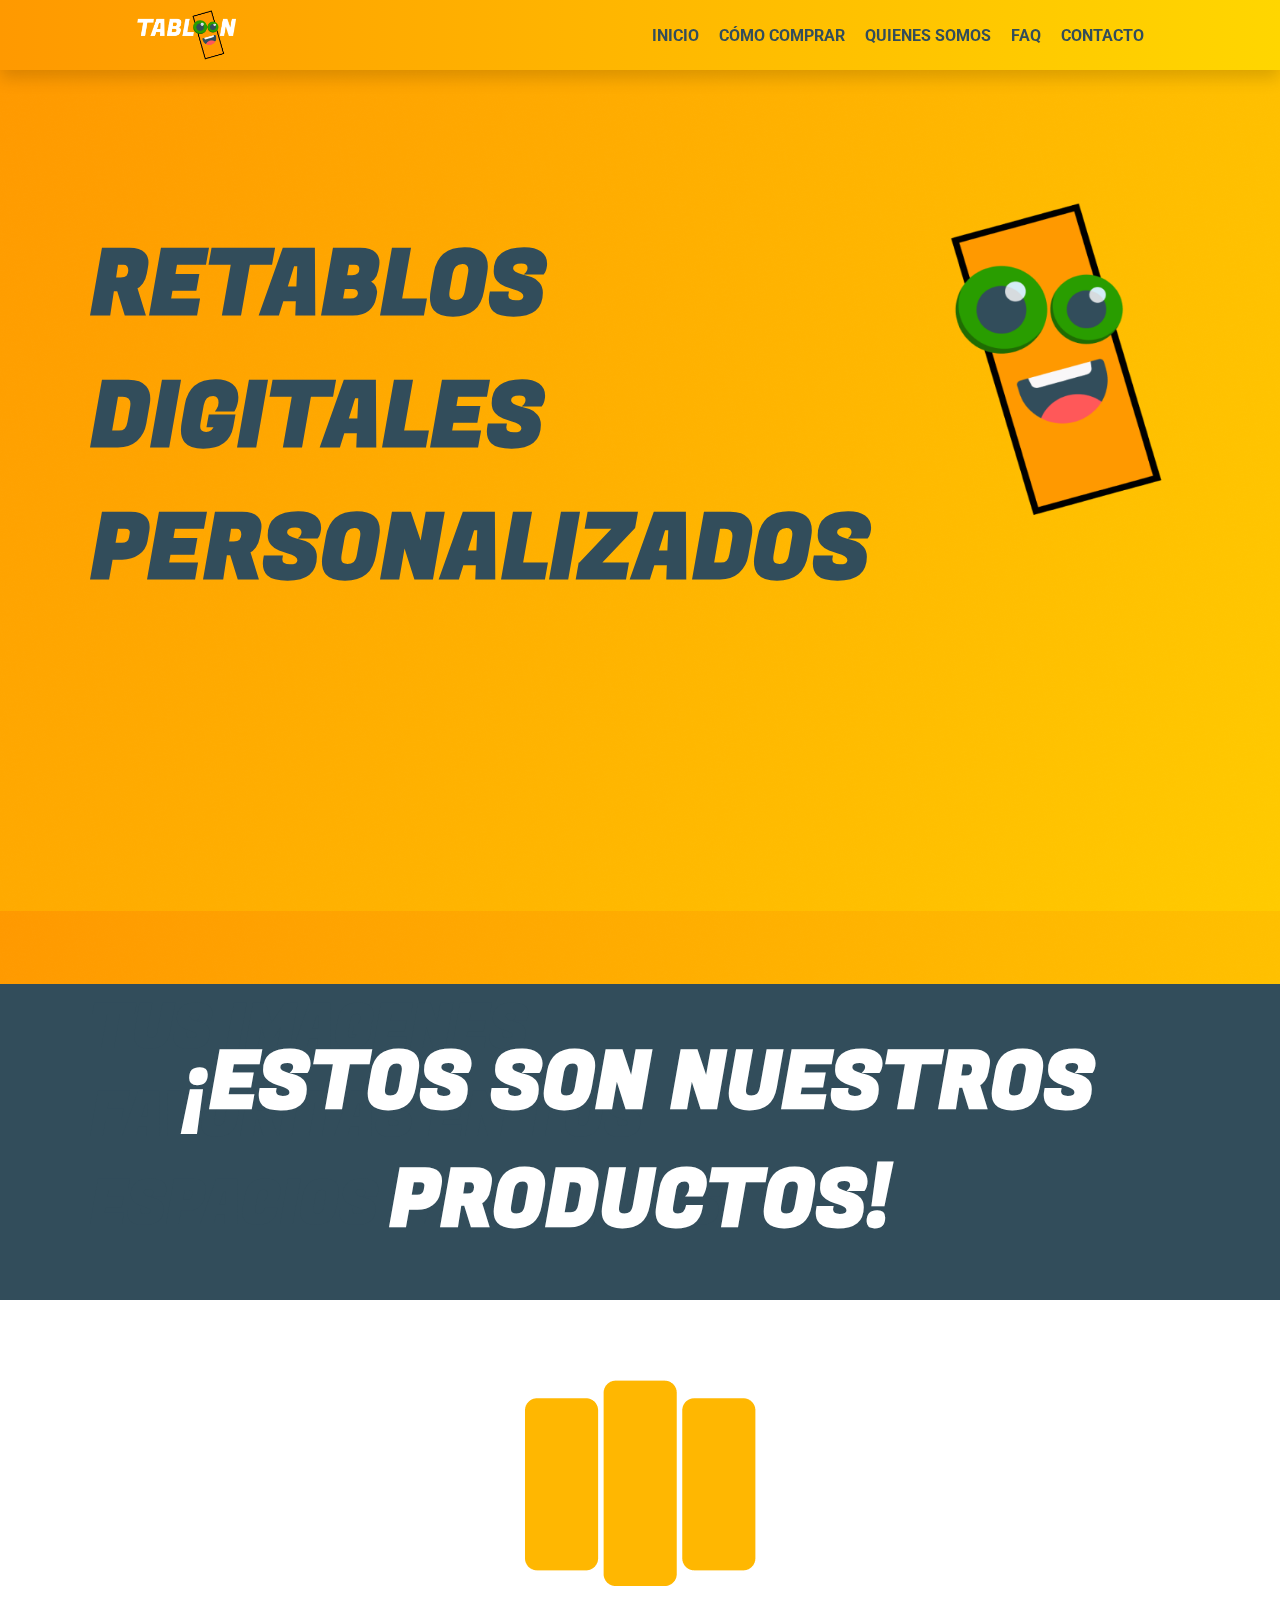
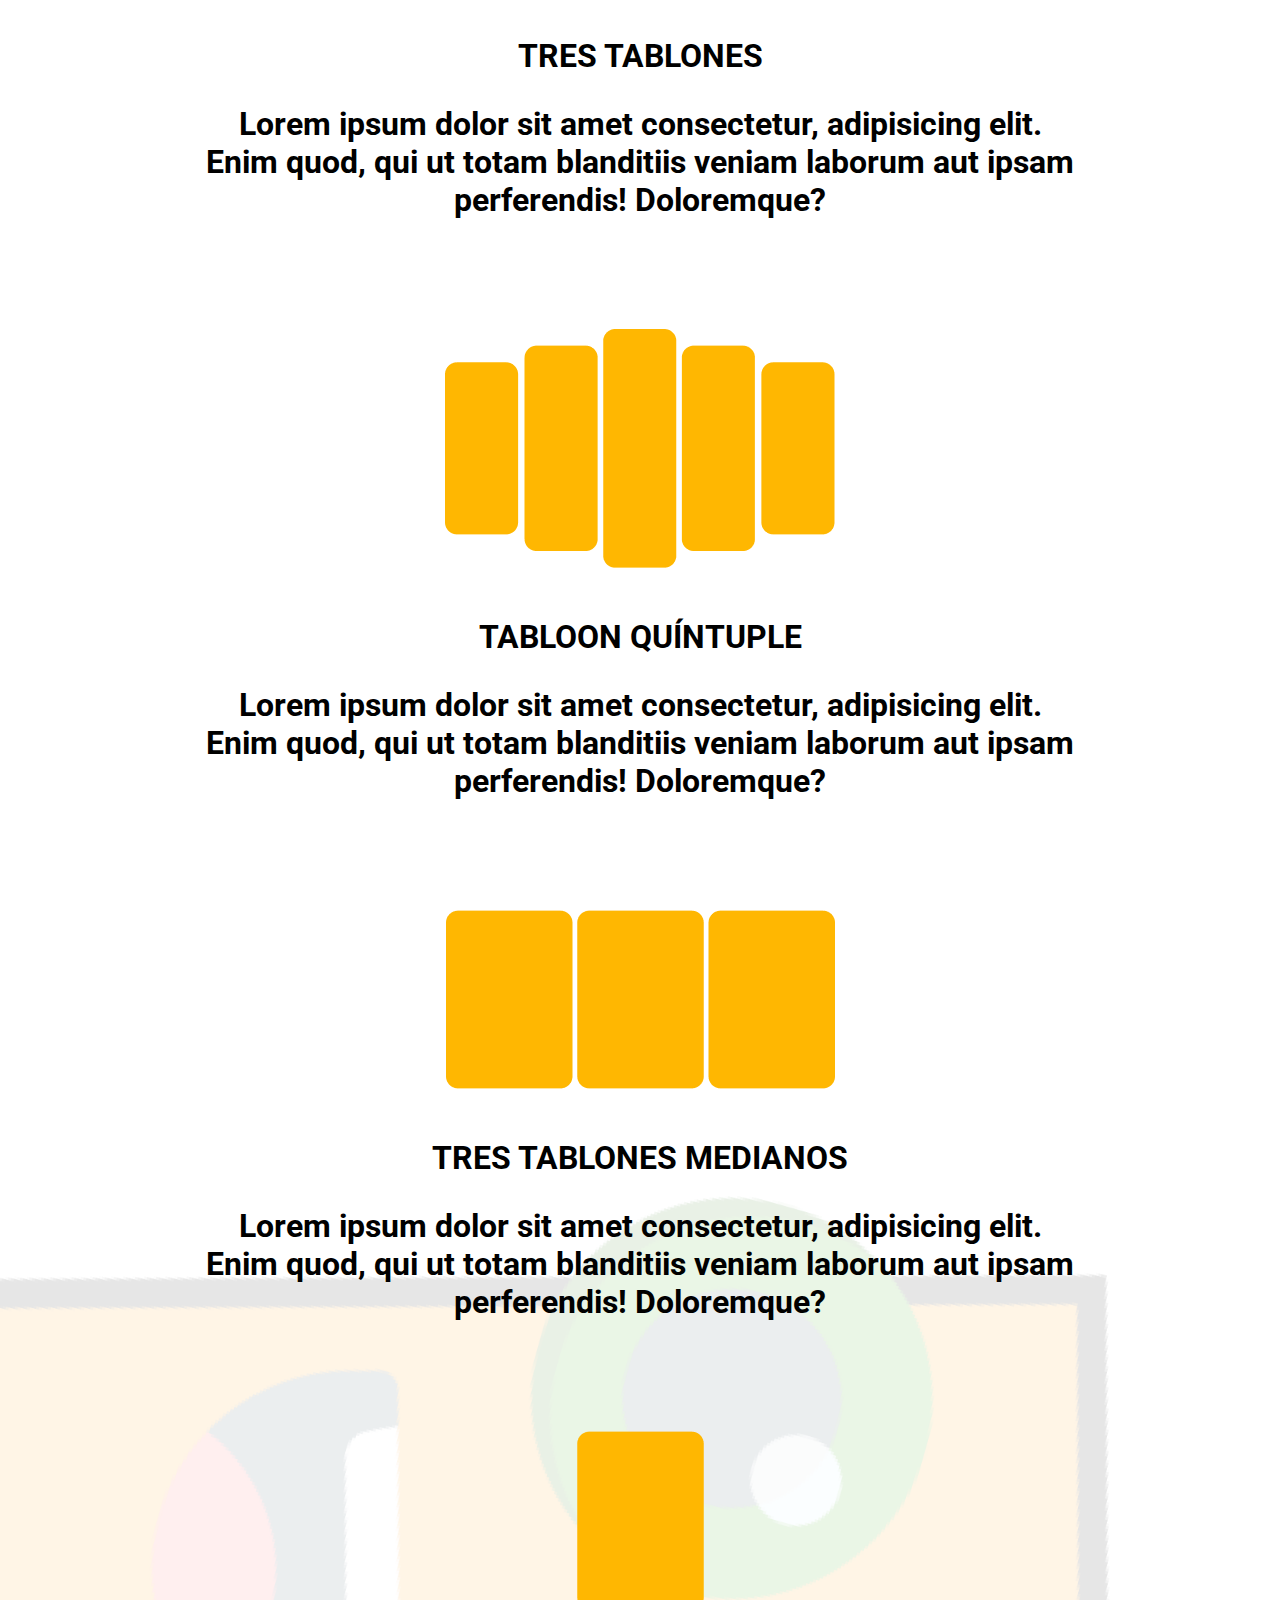
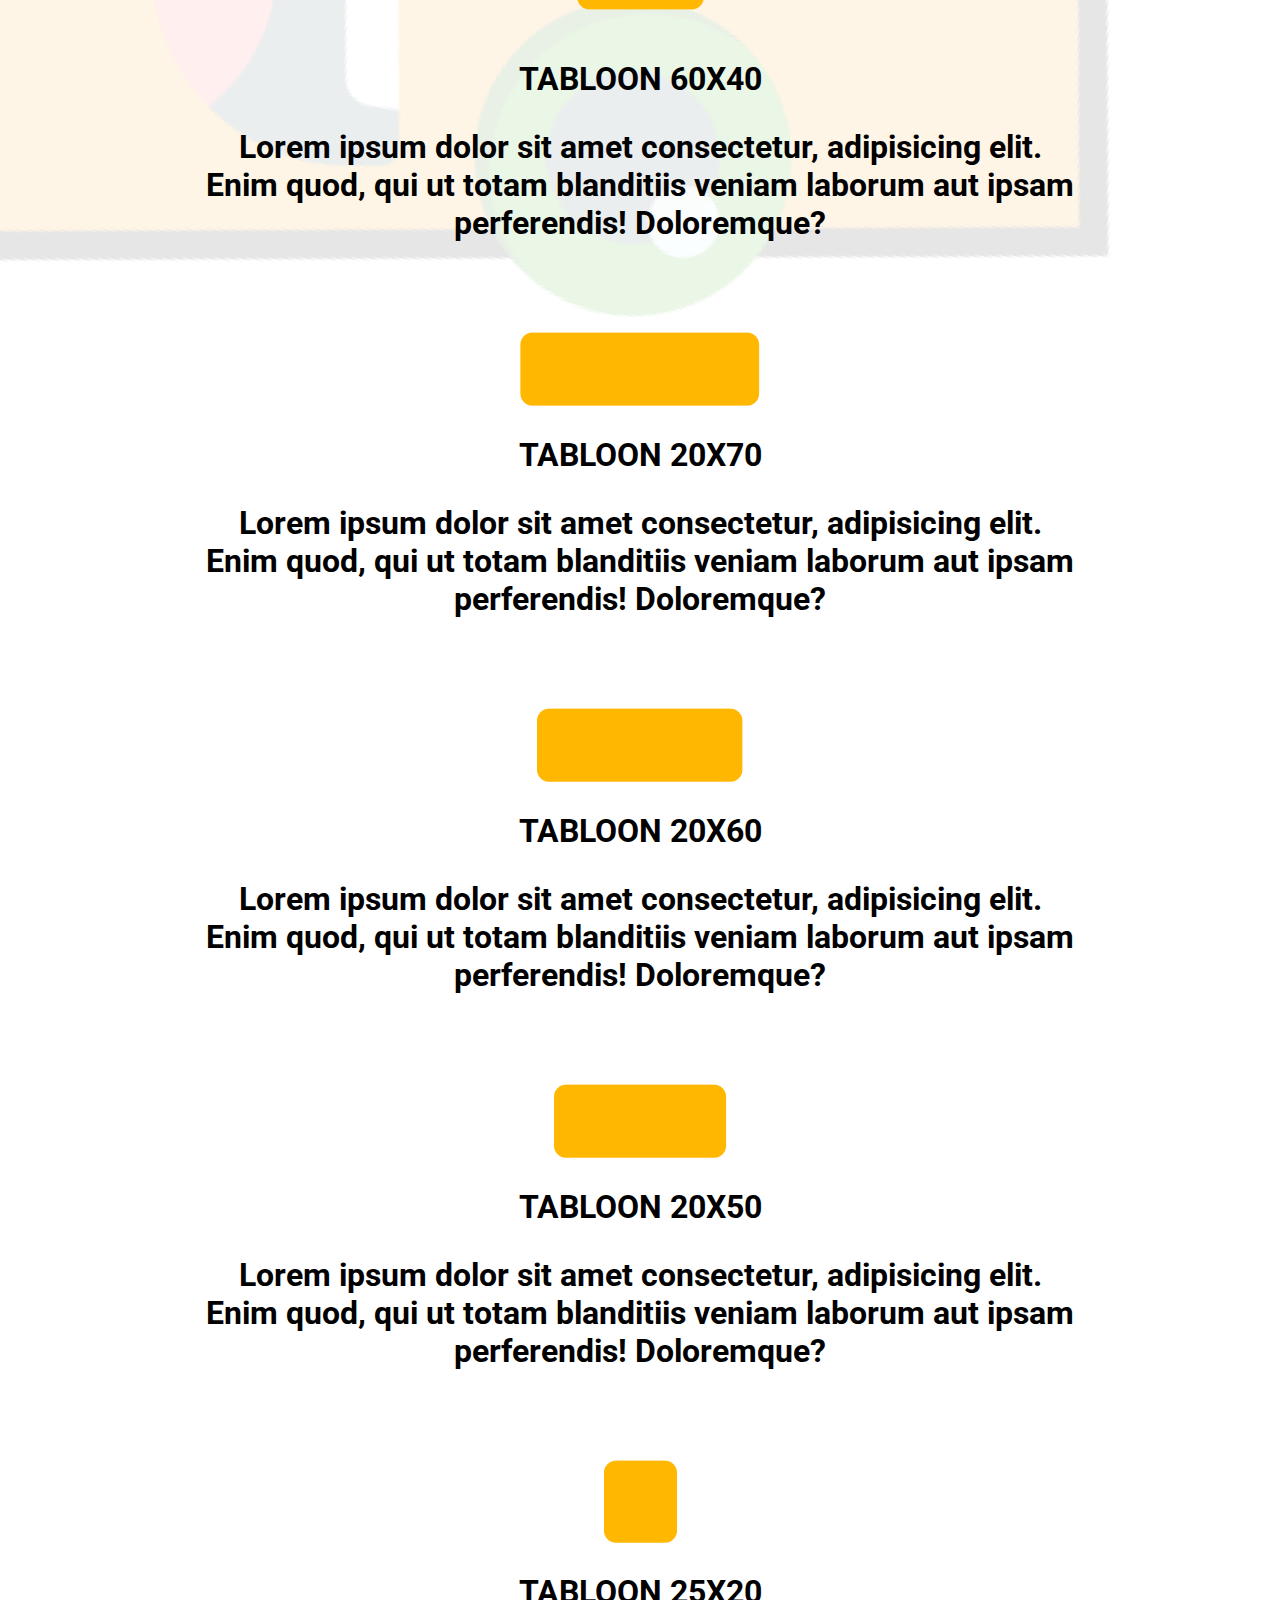
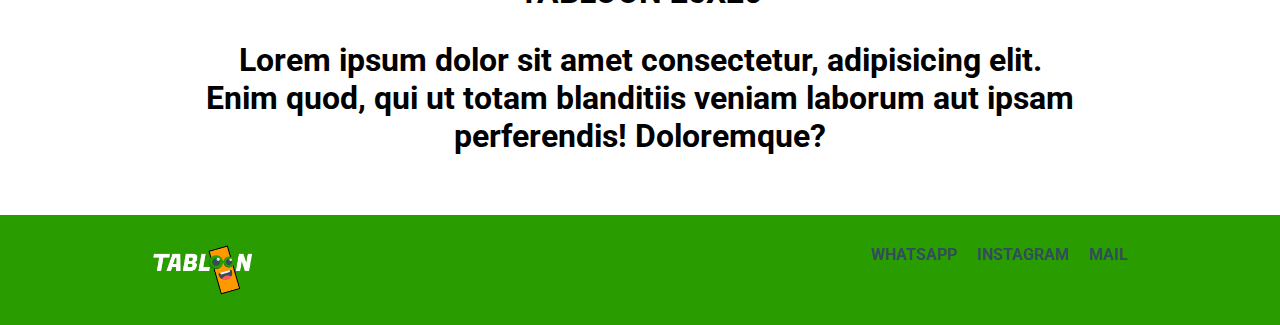
<file: index.html>
<!DOCTYPE html>
<html lang="en">
  <head>
    <meta charset="UTF-8" />
    <meta http-equiv="X-UA-Compatible" content="IE=edge" />
    <meta name="viewport" content="width=device-width, initial-scale=1.0" />
    <link rel="stylesheet" href="./CSS/Styles.css" />
    <link
      href="https://fonts.googleapis.com/css2?family=Fugaz+One&family=Roboto&display=swap"
      rel="stylesheet"
    />
    <link
      href="https://fonts.googleapis.com/css2?family=Fugaz+One&family=Roboto&display=swap"
      rel="stylesheet"
    />
    <meta name="viewport" content="width=device-width, initial-scale=1.0"/>
    <title>Tabloon</title>
  </head>
  <body>
    <!--------------------------------------------------------------NAV BAR------------------------------------------------------------->
    <header>
      <div class="contenedor">
        <div class="fila">
          <a class="logo" href="index.html">
            <img
              src="./IMAGENES_RECURSOS/LOGO_TABLOON.png"
              
            />
          </a>
          <nav>
            <ul class="lista">
              <li class="item">
                <a class="elemento" href="index.html">Inicio</a>
              </li>
              <li class="item">
                <a class="elemento" href="./PAGINAS/Como_Comprar.html"
                  >Cómo comprar</a
                >
              </li>
              <li class="item">
                <a class="elemento" href="./PAGINAS/Quienes_Somos.html"
                  >Quienes somos</a
                >
              </li>
              <li class="item">
                <a class="elemento" href="./PAGINAS/FAQ.html">FAQ</a>
              </li>
              <li class="item">
                <a class="elemento" href="./PAGINAS/Contacto.html">Contacto</a>
              </li>
            </ul>
          </nav>
        </div>
      </div>
    </header>

    <!--------------------------------------------------------------BANNER------------------------------------------------------------->

    <section class="banner">
      <div class="contenedor">
        <div class="fila">
          <div class="columna">
            <div class="primeraFrase">
            <h1 class="titulo">
              RETABLOS DIGITALES PERSONALIZADOS
                
               
            </h1>  
            </div>
              </div>
            
          </div>
        </div>
      

      <div class="contenedor">
        <div class="fila">
          <div class="columna">
            <img
            class="tabloonMascota"
            src="./IMAGENES_RECURSOS/Tabloon 2.png"
            alt="tabloonMascota"
            width="240"
            height="320"
          />
            </div>
          </div>
        </div>

        <div class="contenedor">
          <div class="fila">
            <div class="columna">
              <div class="segundaFrase">
              <h1 class="titulo">
                TUS IMAGENES FAVORITAS EN TUS ESPACIOS FAVORITOS
                  
                 
              </h1>  
              </div>
                </div>
              
            </div>
          </div>
    </section>

    <!--------------------------------------------------------------BARRA------------------------------------------------------------->

    <section class="barra">
      <div class="contenedor">
        <div class="fila">
          <div class="columna">
            <h1 class="mensaje">¡Estos son nuestros productos!</h1>
          </div>
        </div>
      </div>
    </section>

    <!--------------------------------------------------------------PRODUCTOS------------------------------------------------------------->

    <section class="productosSection">
      <div class="productos">
        <div class="fila">
          <div class="columna">
            <img
              class="productoImagen"
              src="./IMAGENES_RECURSOS/Producto1.png"
              alt=""
            />
            <h1 class="tituloProducto">TRES TABLONES</h1>
            <h1>
              Lorem ipsum dolor sit amet consectetur, adipisicing elit. Enim
              quod, qui ut totam blanditiis veniam laborum aut ipsam
              perferendis! Doloremque?
            </h1>
          </div>
        </div>
      </div>

      <div class="productos">
        <div class="fila">
          <div class="columna">
            <img
              class="productoImagen"
              src="./IMAGENES_RECURSOS/Producto2.png"
              alt=""
            />
            <h1 class="tituloProducto">TABLOON QUÍNTUPLE</h1>
            <h1>
              Lorem ipsum dolor sit amet consectetur, adipisicing elit. Enim
              quod, qui ut totam blanditiis veniam laborum aut ipsam
              perferendis! Doloremque?
            </h1>
          </div>
        </div>
      </div>

      <div class="productos">
        <div class="fila">
          <div class="columna">
            <img
              class="productoImagen"
              src="./IMAGENES_RECURSOS/Producto3.png"
              alt=""
            />
            <h1 class="tituloProducto">TRES TABLONES MEDIANOS</h1>
            <h1>
              Lorem ipsum dolor sit amet consectetur, adipisicing elit. Enim
              quod, qui ut totam blanditiis veniam laborum aut ipsam
              perferendis! Doloremque?
            </h1>
          </div>
        </div>
      </div>

      <div class="productos">
        <div class="fila">
          <div class="columna">
            <img
              class="productoImagen"
              src="./IMAGENES_RECURSOS/Producto4.png"
              alt=""
            />
            <h1 class="tituloProducto">TABLOON 60X40</h1>
            <h1>
              Lorem ipsum dolor sit amet consectetur, adipisicing elit. Enim
              quod, qui ut totam blanditiis veniam laborum aut ipsam
              perferendis! Doloremque?
            </h1>
          </div>
        </div>
      </div>

      <div class="productos">
        <div class="fila">
          <div class="columna">
            <img
              class="productoCinco"
              src="./IMAGENES_RECURSOS/Producto5.png"
              alt=""
            />
            <h1 class="tituloProducto">TABLOON 20X70</h1>
            <h1>
              Lorem ipsum dolor sit amet consectetur, adipisicing elit. Enim
              quod, qui ut totam blanditiis veniam laborum aut ipsam
              perferendis! Doloremque?
            </h1>
          </div>
        </div>
      </div>

      <div class="productos">
        <div class="fila">
          <div class="columna">
            <img
              class="productoSeis"
              src="./IMAGENES_RECURSOS/Producto6.png"
              alt=""
            />
            <h1 class="tituloProducto">TABLOON 20X60</h1>
            <h1>
              Lorem ipsum dolor sit amet consectetur, adipisicing elit. Enim
              quod, qui ut totam blanditiis veniam laborum aut ipsam
              perferendis! Doloremque?
            </h1>
          </div>
        </div>
      </div>

      <div class="productos">
        <div class="fila">
          <div class="columna">
            <img
              class="productoSiete"
              src="./IMAGENES_RECURSOS/Producto7.png"
              alt=""
            />
            <h1 class="tituloProducto">TABLOON 20X50</h1>
            <h1>
              Lorem ipsum dolor sit amet consectetur, adipisicing elit. Enim
              quod, qui ut totam blanditiis veniam laborum aut ipsam
              perferendis! Doloremque?
            </h1>
          </div>
        </div>
      </div>

      <div class="productos">
        <div class="fila">
          <div class="columna">
            <img
              class="productoOcho"
              src="./IMAGENES_RECURSOS/Producto8.png"
              alt=""
            />
            <h1 class="tituloProducto">TABLOON 25X20</h1>
            <h1>
              Lorem ipsum dolor sit amet consectetur, adipisicing elit. Enim
              quod, qui ut totam blanditiis veniam laborum aut ipsam
              perferendis! Doloremque?
            </h1>
          </div>
        </div>
      </div>
    </section>

    <!--------------------------------------------------------------FOOTER------------------------------------------------------------->
  
    <section class="footer">
     
      <div class="contenedor">
        <div class="fila"> 
          
            <a class="logo" href="index.html">
              <img
                src="./IMAGENES_RECURSOS/LOGO_TABLOON.png"
                
/>
                <ul class="lista">
                  <li class="item">
                    <a class="elemento" href="#">Whatsapp</a>
                  </li>
                  <li class="item">
                    <a class="elemento" href="#"
                      >Instagram</a
                    >
                  </li>
                  <li class="item">
                    <a class="elemento" href="#"
                      >Mail</a
                    >
                  </li>
                  </ul>
            
          
        </div>
      </div>
    </section>
  </body>
</html>
</file>
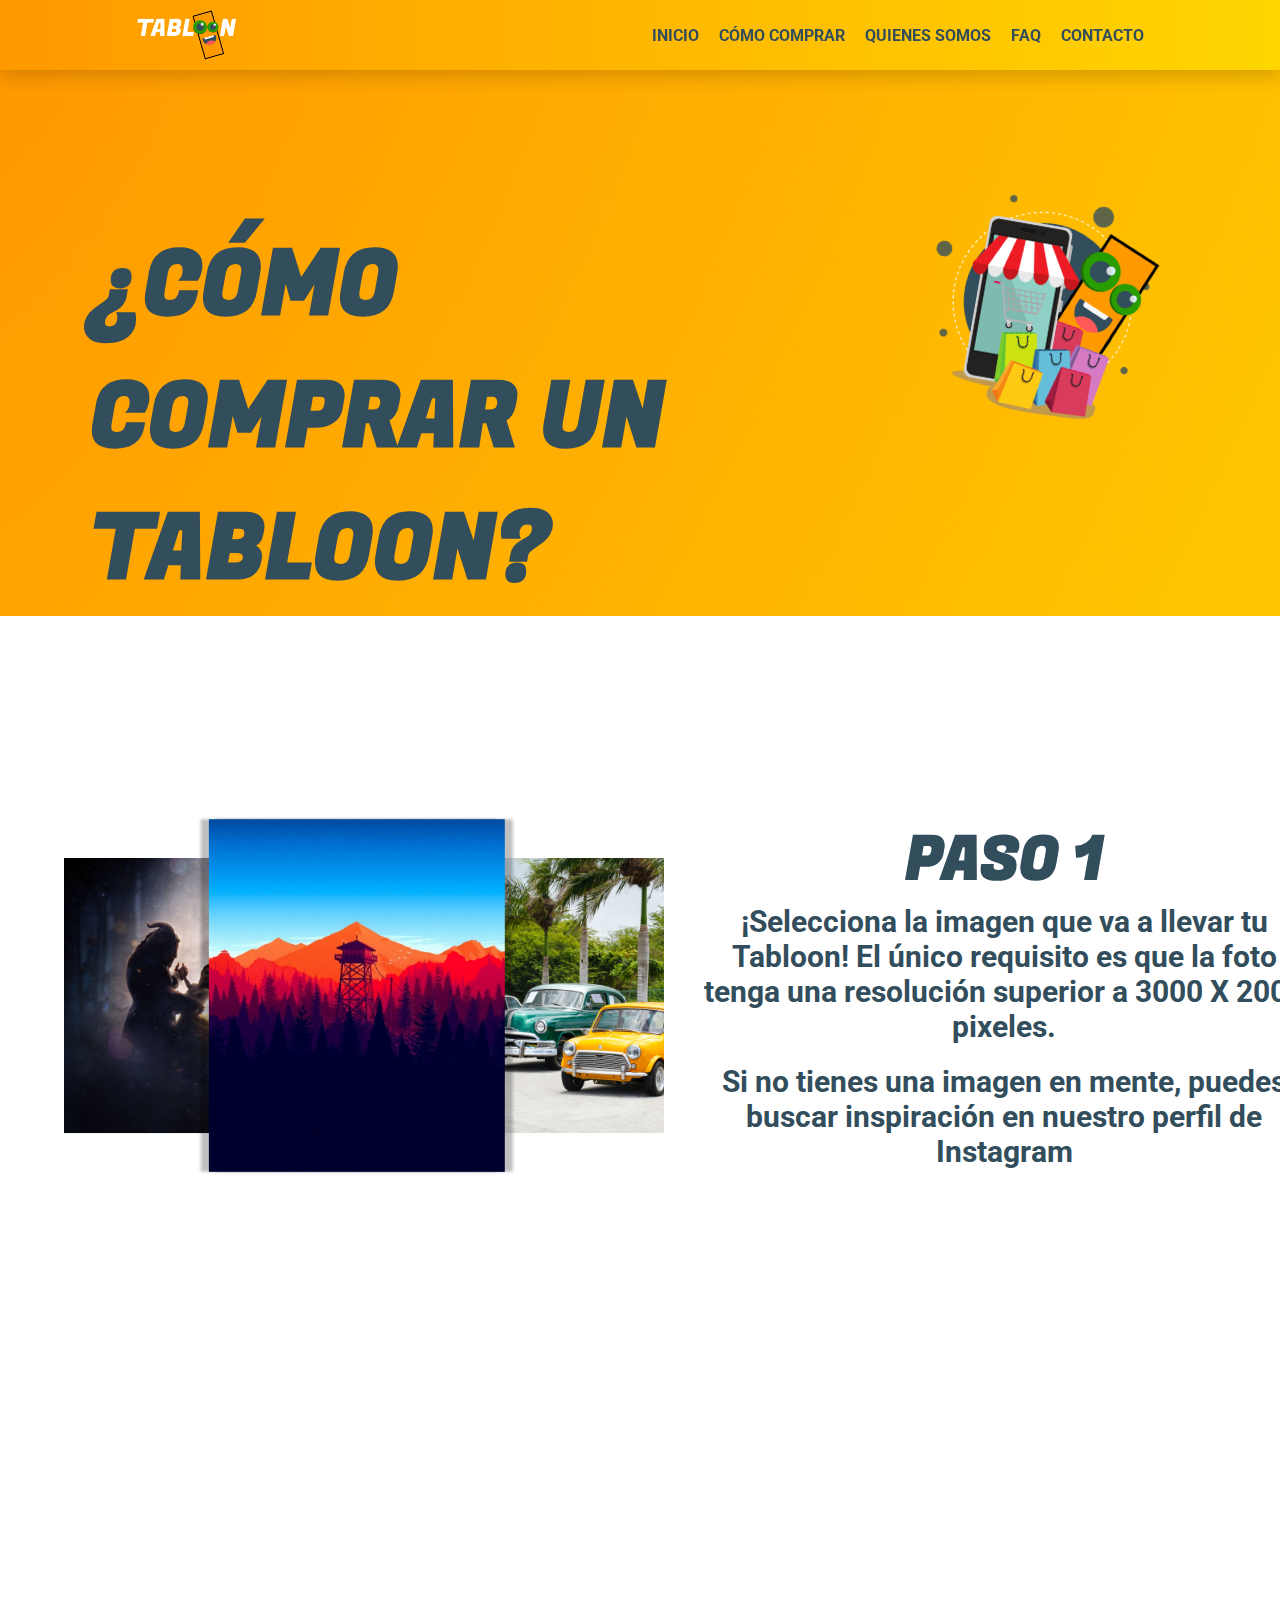
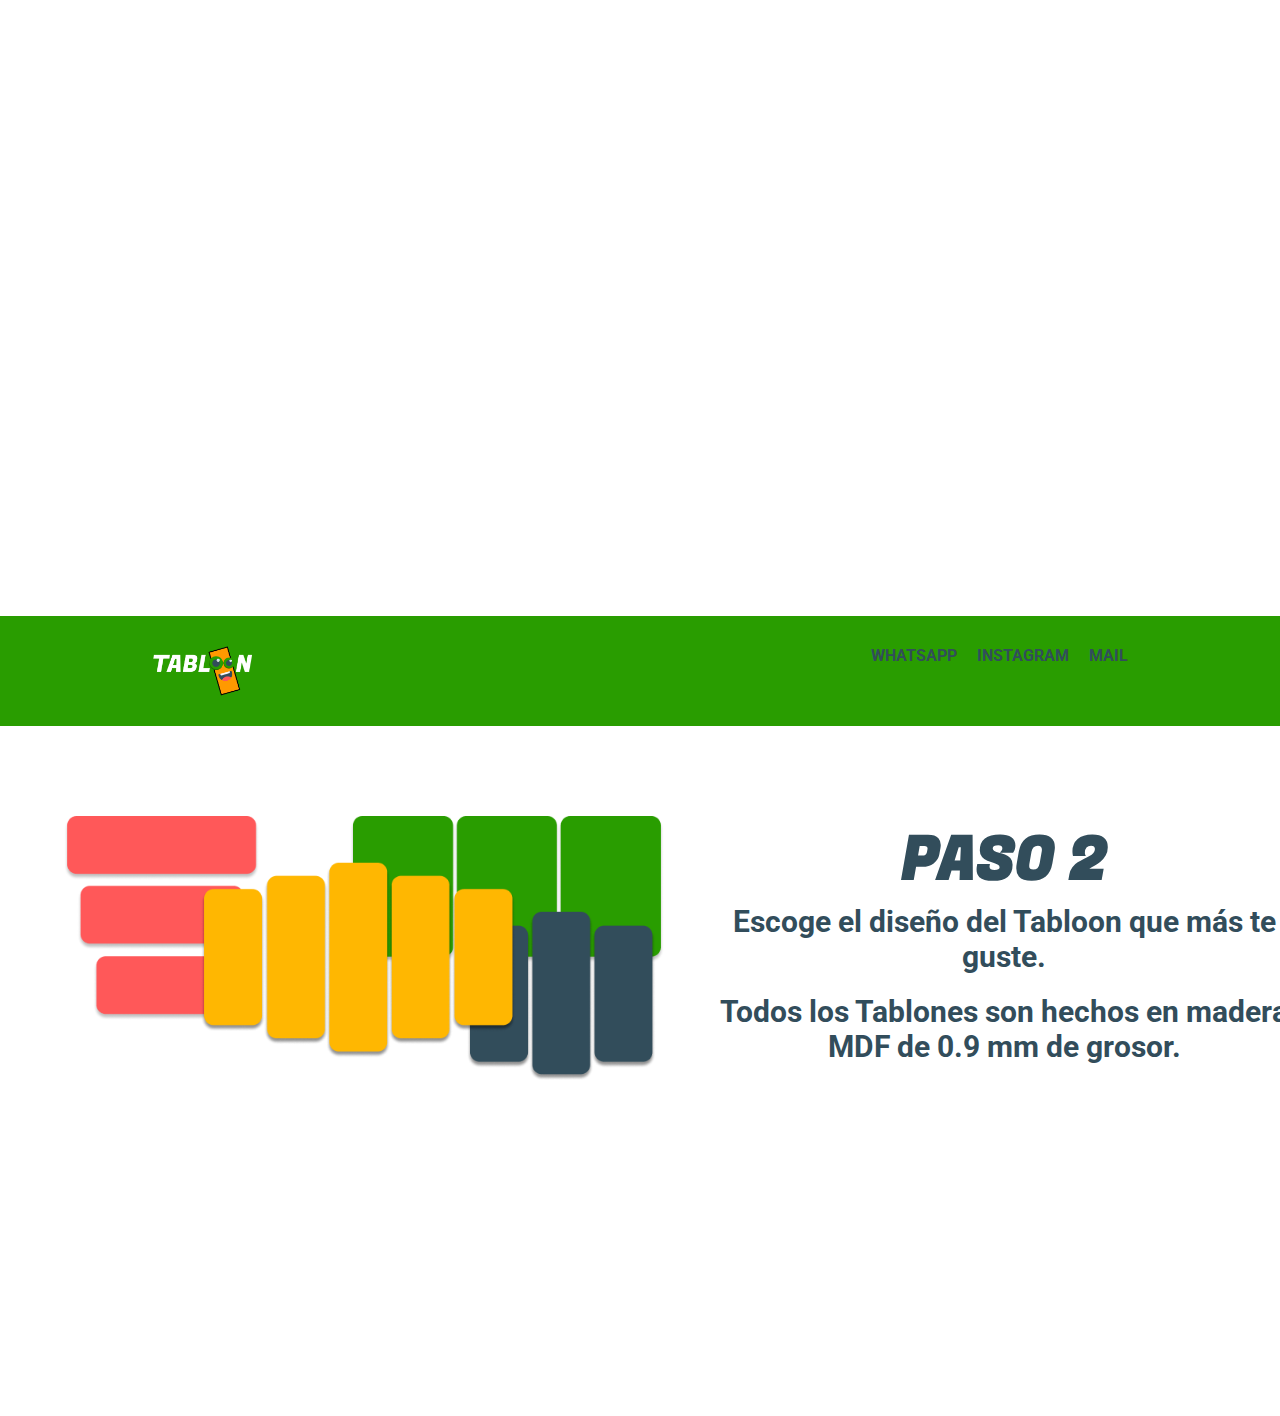
<file: PAGINAS/Como_Comprar.html>
<!DOCTYPE html>
<html lang="en">
  <head>
    <meta charset="UTF-8" />
    <meta http-equiv="X-UA-Compatible" content="IE=edge" />
    <meta name="viewport" content="width=device-width, initial-scale=1.0" />
    <link rel="stylesheet" href="../CSS/Styles.css" />
    <link
      href="https://fonts.googleapis.com/css2?family=Fugaz+One&family=Roboto&display=swap"
      rel="stylesheet"
    />
    <link
      href="https://fonts.googleapis.com/css2?family=Fugaz+One&family=Roboto&display=swap"
      rel="stylesheet"
    />
    <meta name="viewport" content="width=device-width, initial-scale=1.0"/>
    <title>¿Cómo comprar?</title>
  </head>
  <body>
    <!--------------------------------------------------------------NAV BAR------------------------------------------------------------->
    <header>
      <div class="contenedor">
        <div class="fila">
          <a class="logo" href="../index.html">
            <img
              src="../IMAGENES_RECURSOS/LOGO_TABLOON.png"
            
            />
          </a>
          <nav>
            <ul class="lista">
              <li class="item">
                <a class="elemento" href="../index.html">Inicio</a>
              </li>
              <li class="item">
                <a class="elemento" href="./Como_Comprar.html">Cómo comprar</a>
              </li>
              <li class="item">
                <a class="elemento" href="./Quienes_Somos.html"
                  >Quienes somos</a
                >
              </li>
              <li class="item">
                <a class="elemento" href="./FAQ.html">FAQ</a>
              </li>
              <li class="item">
                <a class="elemento" href="./Contacto.html">Contacto</a>
              </li>
            </ul>
          </nav>
        </div>
      </div>
    </header>

    <!--------------------------------------------------------------BANNER------------------------------------------------------------->
    <section class="bannerComocomprar">
      <div class="contenedor">
        <div class="fila">
          <div class="columna">
            <div class="primeraFrase">
              <h1 class="titulo">¿CÓMO COMPRAR UN TABLOON?</h1>
            </div>
          </div>
        </div>
      </div>

      <div class="contenedor">
        <div class="fila">
          <div class="columna">
            <img
              class="tabloonMascotaDos"
              src="../IMAGENES_RECURSOS/ComoComprarBanner.png"
              alt="tabloonMascota"
            />
          </div>
        </div>
      </div>
    </section>

    <!--------------------------------------------------------------PASOS------------------------------------------------------------->
    <section class="pasos">
      <div class="contenedor">
        <div class="fila">
          <div class="columna">
            <div class="pasoImg">
              <img
                class="ImgPasouno"
                src="../IMAGENES_RECURSOS/Paso1.png"
                alt="tabloonMascota"
              />
            </div>
          </div>
        </div>
      </div>

      <div class="contenedor">
        <div class="fila">
          <div class="columna">
            <div class="pasoImg">
              <h1 class="pasoTitulo">PASO 1</h1>
              <h1 class="renglonUno">
                ¡Selecciona la imagen que va a llevar tu Tabloon! El único
                requisito es que la foto tenga una resolución superior a 3000 X
                2000 pixeles.
              </h1>
              <h1 class="renglonDos">
                Si no tienes una imagen en mente, puedes buscar inspiración en
                nuestro perfil de Instagram
              </h1>
            </div>
          </div>
        </div>
      </div>

      <div class="contenedor">
        <div class="fila">
          <div class="columna">
            <div class="pasoImg">
              <img
                class="ImgPasouno"
                src="../IMAGENES_RECURSOS/Tabloones.png"
                alt="tabloonMascota"
              />
            </div>
          </div>
        </div>
      </div>

      <div class="contenedor">
        <div class="fila">
          <div class="columna">
            <div class="pasoImg">
              <h1 class="pasoTitulo">PASO 2</h1>
              <h1 class="renglonUno">
                Escoge el diseño del Tabloon que más te guste.
              </h1>
              <h1 class="renglonDos">
                Todos los Tablones son hechos en madera MDF de 0.9 mm de grosor.
              </h1>
            </div>
          </div>
        </div>
      </div>
    </section>

    <!--------------------------------------------------------------FOOTER------------------------------------------------------------->

    <section class="footer">
     
      <div class="contenedor">
        <div class="fila"> 
          
            <a class="logo" href="index.html">
              <img
                src="../IMAGENES_RECURSOS/LOGO_TABLOON.png"
               
/>
                <ul class="lista">
                  <li class="item">
                    <a class="elemento" href="#">Whatsapp</a>
                  </li>
                  <li class="item">
                    <a class="elemento" href="#"
                      >Instagram</a
                    >
                  </li>
                  <li class="item">
                    <a class="elemento" href="#"
                      >Mail</a
                    >
                  </li>
                  </ul>
            
          
        </div>
      </div>
    </section>

  </body>
</html>
</file>
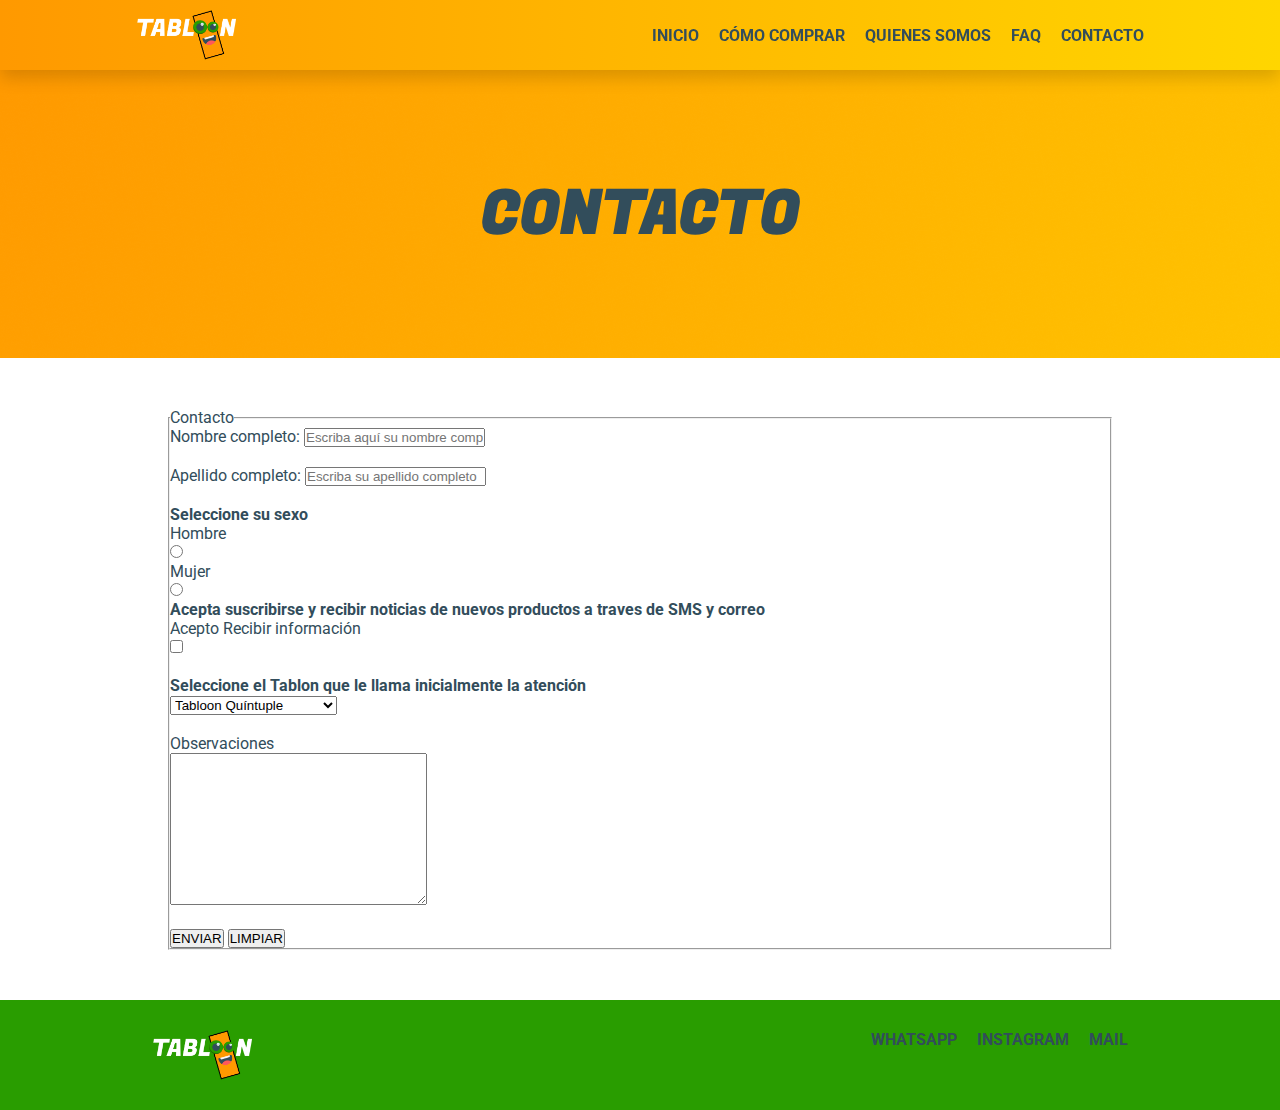
<file: PAGINAS/Contacto.html>
<!DOCTYPE html>
<html lang="en">
  <head>
    <meta charset="UTF-8" />
    <meta http-equiv="X-UA-Compatible" content="IE=edge" />
    <meta name="viewport" content="width=device-width, initial-scale=1.0" />
    <link rel="stylesheet" href="../CSS/Styles.css" />
    <link
      href="https://fonts.googleapis.com/css2?family=Fugaz+One&family=Roboto&display=swap"
      rel="stylesheet"
    />
    <link
      href="https://fonts.googleapis.com/css2?family=Fugaz+One&family=Roboto&display=swap"
      rel="stylesheet"
    />
    <meta name="viewport" content="width=device-width, initial-scale=1.0"/>
    <title>Contacto</title>
  </head>
  <body>
    <!--------------------------------------------------------------NAV BAR------------------------------------------------------------->
    <header>
      <div class="contenedor">
        <div class="fila">
          <a class="logo" href="../index.html">
            <img
              src="../IMAGENES_RECURSOS/LOGO_TABLOON.png"
              
            />
          </a>
          <nav>
            <ul class="lista">
              <li class="item">
                <a class="elemento" href="../index.html">Inicio</a>
              </li>
              <li class="item">
                <a class="elemento" href="./Como_Comprar.html">Cómo comprar</a>
              </li>
              <li class="item">
                <a class="elemento" href="./Quienes_Somos.html"
                  >Quienes somos</a
                >
              </li>
              <li class="item">
                <a class="elemento" href="./FAQ.html">FAQ</a>
              </li>
              <li class="item">
                <a class="elemento" href="./Contacto.html">Contacto</a>
              </li>
            </ul>
          </nav>
        </div>
      </div>
    </header>

<!--------------------------------------------------------------BANNER------------------------------------------------------------->

    <section class="bannerQuienesSomos">
      <div class="contenedor">
        <div class="fila">
          <div class="columna">
            <div class="primeraFraseQuienes">
              <h1 class="titulo">CONTACTO</h1>
            </div>
          </div>
        </div>
      </div>
    
    </section>


<!--------------------------------------------------------------FORMULARIO------------------------------------------------------------->

<section class="formulario">
  <div class="contenedor">
    <div class="fila">
      <div class="columna">   
<form action="">
      <fieldset>
        <legend>Contacto</legend>

        <label for="nombre">Nombre completo:</label>
        <input type="text" name="nombre" id="nombre" placeholder="Escriba aquí su nombre completo"/>
        <br />
        <br />
        <label for="apellido">Apellido completo:</label>
        <input type="text" name="apellido" id="apellido" placeholder="Escriba su apellido completo" />

        <br /><br />

<h4>Seleccione su sexo</h4>

        <div>Hombre</div>
        <input type="radio" name="sexo" value="Hombre" />
        <div>Mujer</div>
        <input type="radio" name="sexo" value="Mujer" />

<h4>Acepta suscribirse y recibir noticias de nuevos productos a traves de SMS y correo</h4>

        <div>Acepto Recibir información</div>
        <input type="checkbox" name="Aceptar" value="1" />
        <br />
        <br />

        <h4>Seleccione el Tablon que le llama inicialmente la atención</h4>
        <select name="Talles" id="talles">
          <option value="P1">Tabloon Quíntuple</option>
          <option value="P2">Tres Tablones Medianos</option>
          <option value="P3">Tabloon 60X40</option>
          <option value="P4">Tabloon 50X20</option>
          <option value="P5">Tabloon 60X20</option>
          <option value="P6">Tabloon 70X20</option>
          <option value="P7">Tabloon 20X25</option>
        </select>

          <br />
          <br />

          <Mensaje for="mensaje">Observaciones</label>
          <br />
          <textarea
            name="mensajes"
            id="mensaje"
            cols="30"
            rows="10"
          ></textarea>
          <br />
          <br />
          <input type="submit" value="ENVIAR" />
          <input type="reset" value="LIMPIAR" />
        
      </fieldset>
    </form>
      </div>
    </div>
  </div>
</section>


   

<!--------------------------------------------------------------FOOTER------------------------------------------------------------->

<section class="footer">
     
  <div class="contenedor">
    <div class="fila"> 
      
        <a class="logo" href="index.html">
          <img
            src="../IMAGENES_RECURSOS/LOGO_TABLOON.png"
           
/>
            <ul class="lista">
              <li class="item">
                <a class="elemento" href="#">Whatsapp</a>
              </li>
              <li class="item">
                <a class="elemento" href="#"
                  >Instagram</a
                >
              </li>
              <li class="item">
                <a class="elemento" href="#"
                  >Mail</a
                >
              </li>
              </ul>
        
      
    </div>
  </div>
</section>

  </body>
</html>
</file>
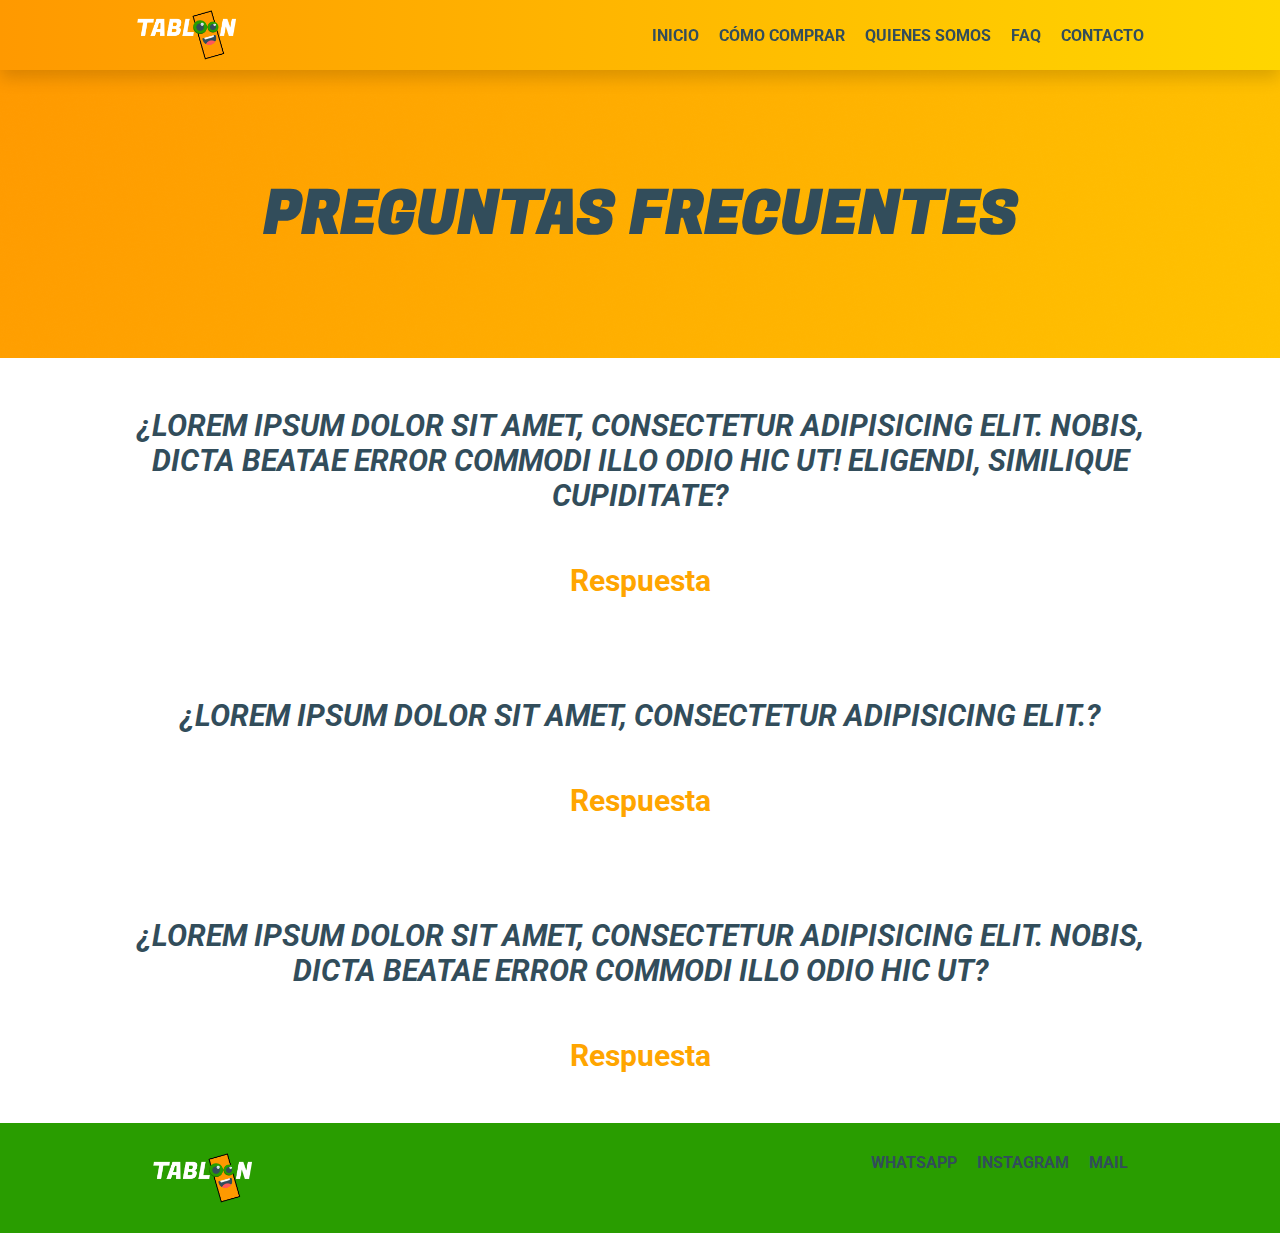
<file: PAGINAS/FAQ.html>
<!DOCTYPE html>
<html lang="en">
  <head>
    <meta charset="UTF-8" />
    <meta http-equiv="X-UA-Compatible" content="IE=edge" />
    <meta name="viewport" content="width=device-width, initial-scale=1.0" />
    <link rel="stylesheet" href="../CSS/Styles.css" />
    <link
      href="https://fonts.googleapis.com/css2?family=Fugaz+One&family=Roboto&display=swap"
      rel="stylesheet"
    />
    <link
      href="https://fonts.googleapis.com/css2?family=Fugaz+One&family=Roboto&display=swap"
      rel="stylesheet"
    />
    <meta name="viewport" content="width=device-width, initial-scale=1.0"/>
    <title>Preguntas frecuentes</title>
  </head>
  <body>
    <!--------------------------------------------------------------NAV BAR------------------------------------------------------------->
    <header>
      <div class="contenedor">
        <div class="fila">
          <a class="logo" href="../index.html">
            <img
              src="../IMAGENES_RECURSOS/LOGO_TABLOON.png"
              
            />
          </a>
          <nav>
            <ul class="lista">
              <li class="item">
                <a class="elemento" href="../index.html">Inicio</a>
              </li>
              <li class="item">
                <a class="elemento" href="./Como_Comprar.html">Cómo comprar</a>
              </li>
              <li class="item">
                <a class="elemento" href="./Quienes_Somos.html"
                  >Quienes somos</a
                >
              </li>
              <li class="item">
                <a class="elemento" href="./FAQ.html">FAQ</a>
              </li>
              <li class="item">
                <a class="elemento" href="./Contacto.html">Contacto</a>
              </li>
            </ul>
          </nav>
        </div>
      </div>
    </header>


<!--------------------------------------------------------------BANNER------------------------------------------------------------->

    <section class="bannerQuienesSomos">
      <div class="contenedor">
        <div class="fila">
          <div class="columna">
            <div class="primeraFraseQuienes">
              <h1 class="titulo">PREGUNTAS FRECUENTES</h1>
            </div>
          </div>
        </div>
      </div>
    
    </section>


<!--------------------------------------------------------------CUERPO------------------------------------------------------------->


<section class="faqs">
  <div class="contenedor">
    <div class="fila">
      <div class="columna">
        <div class="pregunta">
          <h1 class="preguntaFrecuente">¿LOREM IPSUM DOLOR SIT AMET, CONSECTETUR ADIPISICING ELIT. NOBIS, DICTA
            BEATAE ERROR COMMODI ILLO ODIO HIC UT! ELIGENDI, SIMILIQUE CUPIDITATE?</h1>
        </div>
      </div>
    </div>
  </div>
</section>

<section class="fraseSteveJobs">
  <div class="contenedor">
    <div class="fila">
      <div class="columna">
        <div class="pregunta">
          <h1 class="respuesta">Respuesta</h1>
        </div>
      </div>
    </div>
  </div>
</section>

<section class="faqs">
  <div class="contenedor">
    <div class="fila">
      <div class="columna">
        <div class="pregunta">
          <h1 class="preguntaFrecuente">¿LOREM IPSUM DOLOR SIT AMET, CONSECTETUR ADIPISICING ELIT.?</h1>
        </div>
      </div>
    </div>
  </div>
</section>

<section class="fraseSteveJobs">
  <div class="contenedor">
    <div class="fila">
      <div class="columna">
        <div class="pregunta">
          <h1 class="respuesta">Respuesta</h1>
        </div>
      </div>
    </div>
  </div>
</section>

<section class="faqs">
  <div class="contenedor">
    <div class="fila">
      <div class="columna">
        <div class="pregunta">
          <h1 class="preguntaFrecuente">¿LOREM IPSUM DOLOR SIT AMET, CONSECTETUR ADIPISICING ELIT. NOBIS, DICTA
            BEATAE ERROR COMMODI ILLO ODIO HIC UT?</h1>
        </div>
      </div>
    </div>
  </div>
</section>

<section class="fraseSteveJobs">
  <div class="contenedor">
    <div class="fila">
      <div class="columna">
        <div class="pregunta">
          <h1 class="respuesta">Respuesta</h1>
        </div>
      </div>
    </div>
  </div>
</section>


<!--------------------------------------------------------------FOOTER------------------------------------------------------------->

<section class="footer">
     
  <div class="contenedor">
    <div class="fila"> 
      
        <a class="logo" href="index.html">
          <img
            src="../IMAGENES_RECURSOS/LOGO_TABLOON.png"
           
/>
            <ul class="lista">
              <li class="item">
                <a class="elemento" href="#">Whatsapp</a>
              </li>
              <li class="item">
                <a class="elemento" href="#"
                  >Instagram</a
                >
              </li>
              <li class="item">
                <a class="elemento" href="#"
                  >Mail</a
                >
              </li>
              </ul>
        
      
    </div>
  </div>
</section>

  </body>
</html>
</file>
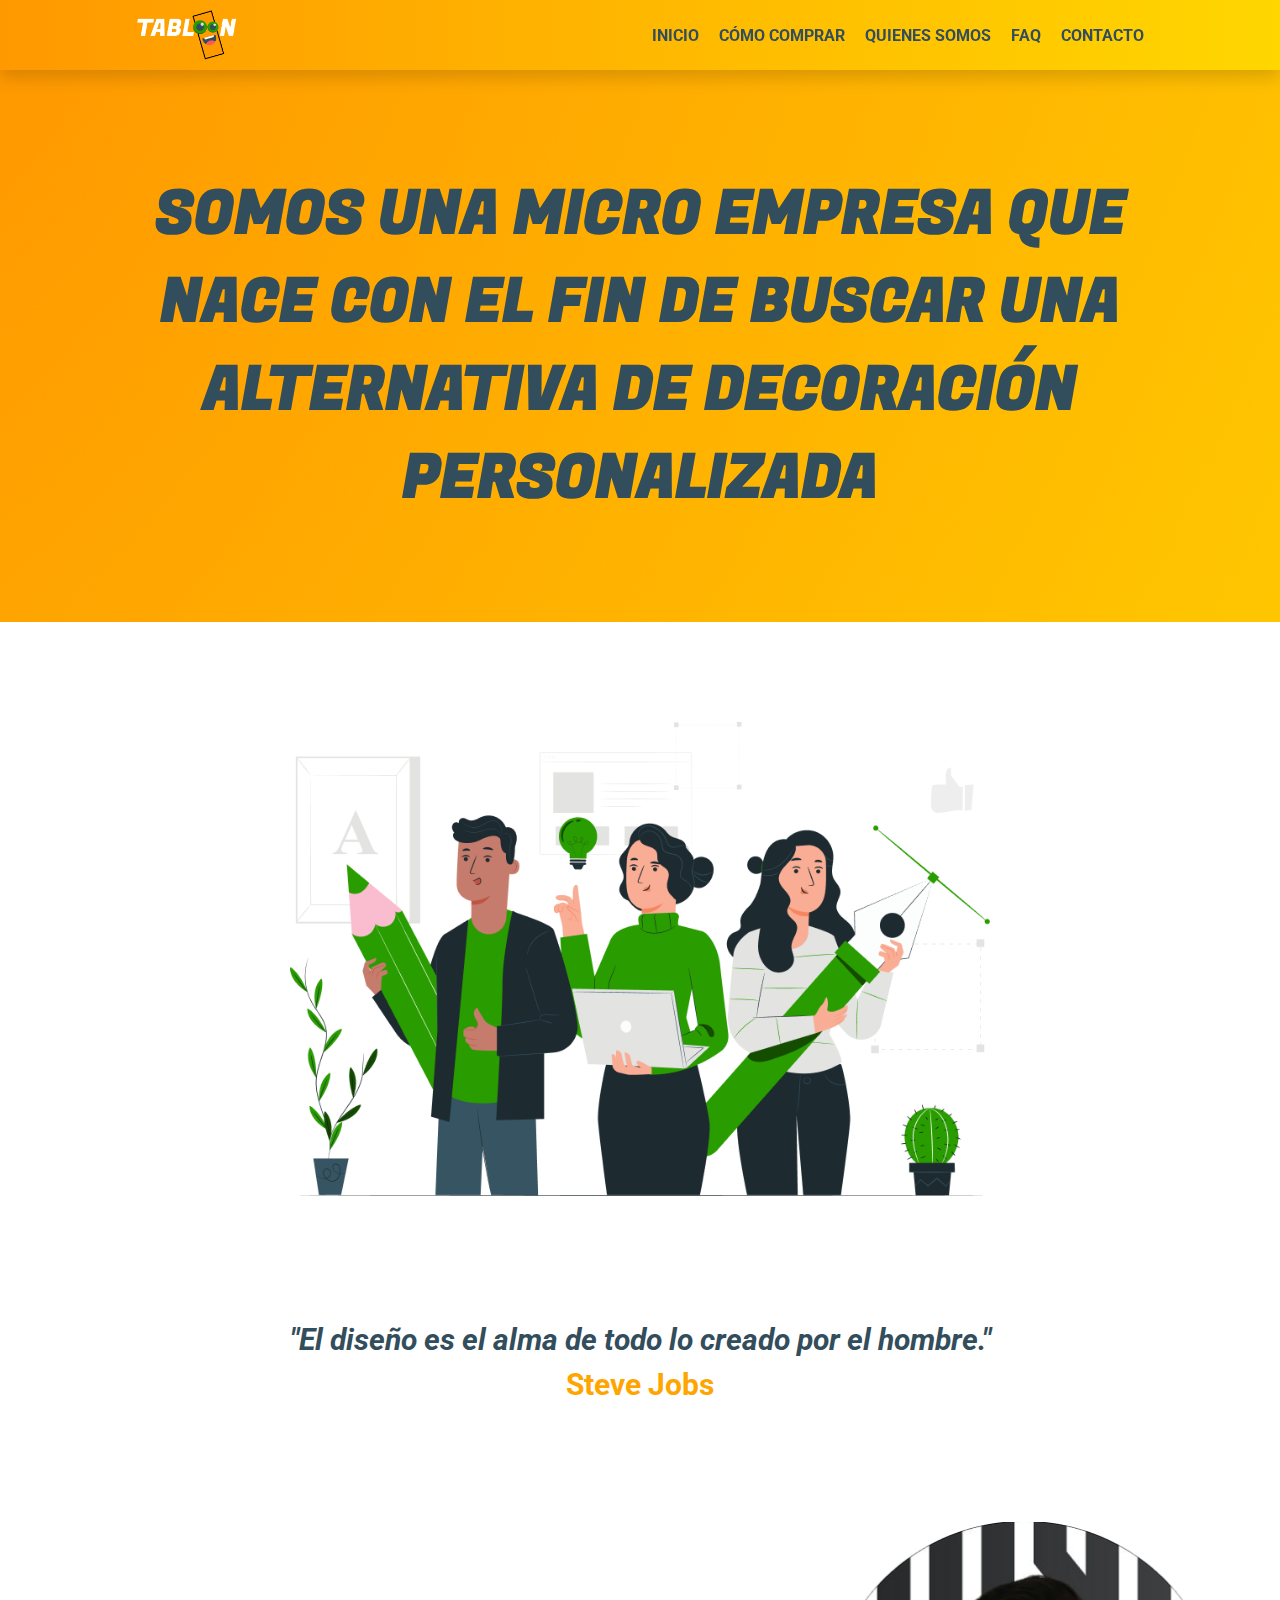
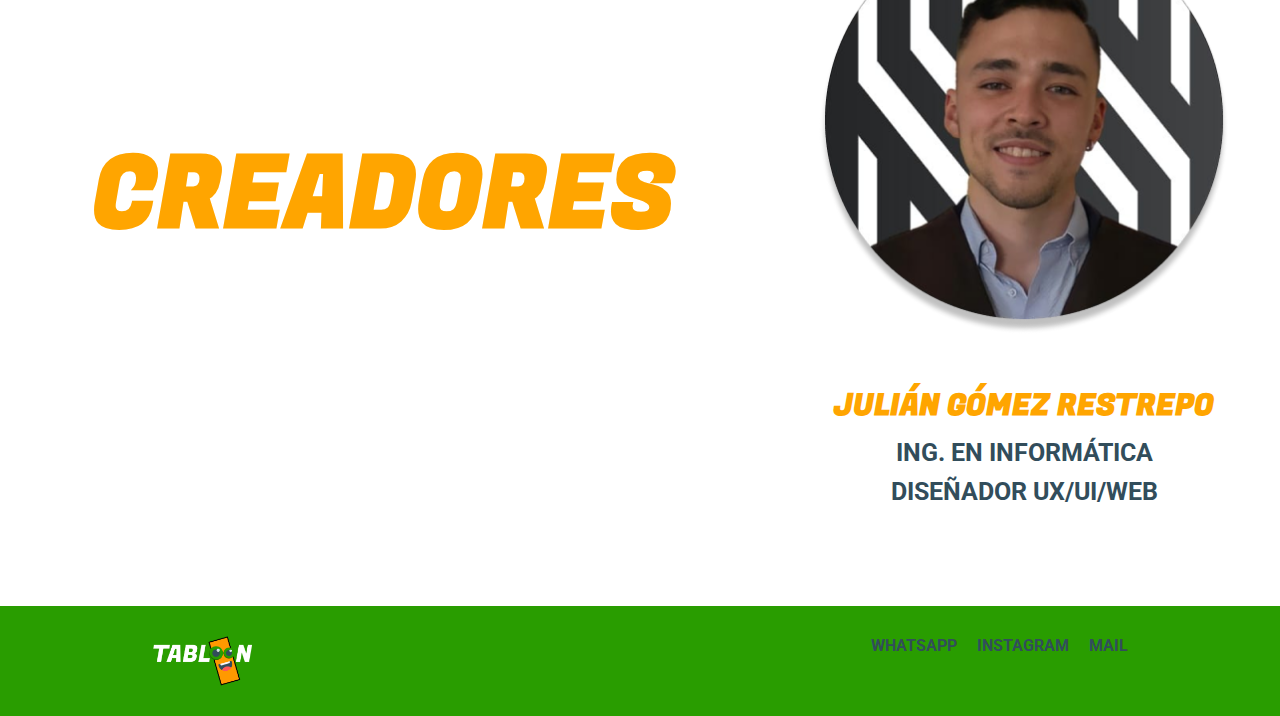
<file: PAGINAS/Quienes_Somos.html>
<!DOCTYPE html>
<html lang="en">
  <head>
    <meta charset="UTF-8" />
    <meta http-equiv="X-UA-Compatible" content="IE=edge" />
    <meta name="viewport" content="width=device-width, initial-scale=1.0" />
    <link rel="stylesheet" href="../CSS/Styles.css" />
    <link
      href="https://fonts.googleapis.com/css2?family=Fugaz+One&family=Roboto&display=swap"
      rel="stylesheet"
    />
    <link
      href="https://fonts.googleapis.com/css2?family=Fugaz+One&family=Roboto&display=swap"
      rel="stylesheet"
    />
    <meta name="viewport" content="width=device-width, initial-scale=1.0"/>
    <title>¿Quienes somos?</title>
  </head>
  <body>
    <!--------------------------------------------------------------NAV BAR------------------------------------------------------------->
    <header>
      <div class="contenedor">
        <div class="fila">
          <a class="logo" href="../index.html">
            <img
              src="../IMAGENES_RECURSOS/LOGO_TABLOON.png"
              
            />
          </a>
          <nav>
            <ul class="lista">
              <li class="item">
                <a class="elemento" href="../index.html">Inicio</a>
              </li>
              <li class="item">
                <a class="elemento" href="./Como_Comprar.html">Cómo comprar</a>
              </li>
              <li class="item">
                <a class="elemento" href="./Quienes_Somos.html"
                  >Quienes somos</a
                >
              </li>
              <li class="item">
                <a class="elemento" href="./FAQ.html">FAQ</a>
              </li>
              <li class="item">
                <a class="elemento" href="./Contacto.html">Contacto</a>
              </li>
            </ul>
          </nav>
        </div>
      </div>
    </header>

<!--------------------------------------------------------------BANNER------------------------------------------------------------->
<section class="bannerQuienesSomos">
  <div class="contenedor">
    <div class="fila">
      <div class="columna">
        <div class="primeraFraseQuienes">
          <h1 class="titulo">SOMOS UNA MICRO EMPRESA QUE NACE CON EL FIN DE BUSCAR UNA ALTERNATIVA DE
            DECORACIÓN PERSONALIZADA</h1>
        </div>
      </div>
    </div>
  </div>

</section>


<!--------------------------------------------------------------CUERPO------------------------------------------------------------->
<section>
  <div class="contenedor">
    <div class="fila">
      <div class="columna">
        <div class="equipo">
          <img
            src="../IMAGENES_RECURSOS/Quienes somos.png"
           
/>
        </div>
      </div>
    </div>
  </div>
</section>

<section class="fraseSteveJobs">
  <div class="contenedor">
    <div class="fila">
      <div class="columna">
        <div class="frase">
          <h1 class="fraseSteve">"El diseño es el alma de todo lo creado por el hombre."</h1>
        </div>
      </div>
    </div>
  </div>
</section>

<section class="fraseSteveJobs">
  <div class="contenedor">
    <div class="fila">
      <div class="columna">
        <div class="steveJobs">
          <h1 class="Jobs">Steve Jobs</h1>
        </div>
      </div>
    </div>
  </div>
</section>

<section class="creadores">
  <div class="contenedor">
    <div class="fila">
      <div class="columna">
        <div class="tituloCreadores">
          <h1 class="tituloCre">CREADORES</h1>
        </div>
      </div>
    </div>
  </div>

  <div class="contenedor">
    <div class="fila">
      <div class="columna">
        <div class="imagenCreadores">
          <img class="imgCreadores"
            src="../IMAGENES_RECURSOS/Julian.png"
           
/>
<h1 class="nombre">JULIÁN GÓMEZ RESTREPO</h1>
<h1 class="profesion">ING. EN INFORMÁTICA</h1>
<h1 class="enfasis">DISEÑADOR UX/UI/WEB</h1>
        </div>
      </div>
    </div>
  </div>

</section>

<!--------------------------------------------------------------FOOTER------------------------------------------------------------->

<section class="footer">
     
  <div class="contenedor">
    <div class="fila"> 
      
        <a class="logo" href="index.html">
          <img
            src="../IMAGENES_RECURSOS/LOGO_TABLOON.png"
           
/>
            <ul class="lista">
              <li class="item">
                <a class="elemento" href="#">Whatsapp</a>
              </li>
              <li class="item">
                <a class="elemento" href="#"
                  >Instagram</a
                >
              </li>
              <li class="item">
                <a class="elemento" href="#"
                  >Mail</a
                >
              </li>
              </ul>
        
      
    </div>
  </div>
</section>

  </body>
</html>
</file>
<file: CSS/Styles.css>
/***************************************************** Reseteo CSS ***************************************************************/
* {
  margin: 0;
  padding: 0;
  box-sizing: border-box;
}

img {
  max-width: 100%;
}

img,
svg {
  vertical-align: middle;
}

.contenedor {
  width: 80%;
  margin: 0 auto;
  max-width: 1200px;
}

.fila {
  display: flex;
  justify-content: space-between;
  align-items: center;
}

.columna {
  width: 100%;
}

header {
  padding: 10px;
  box-shadow: 0 0.5rem 1rem rgb(0, 0, 0, 0.15);
  position: sticky;
  top: 0;
  z-index: 1;
  background: linear-gradient(to right, #ff9900, #ffd600);
}

.logo {
  width: 100px;
  height: 50px;
}

.lista {
  display: flex;
  list-style: none;
}

.item {
  margin: 0 0 0 20px;
}

.elemento {
  font-family: "Roboto", sans-serif;
  font-weight: bold;
  color: #324d5b;
  text-transform: uppercase;
  text-decoration: none;
}

.elemento:hover {
  opacity: 0.65;
}

.banner {
  display: grid;
  grid-template-columns: 70% 30%;
  grid-template-rows: 100%;
  background-image: url(/IMAGENES_RECURSOS/Rectangle.png);
  font-family: "Fugaz One", sans-serif;
  color: #324d5b;
  text-transform: uppercase;
  font-size: 45px;
}

.bannerComocomprar {
  display: grid;
  grid-template-columns: 70% 25%;
  background-image: url(/IMAGENES_RECURSOS/Rectangle.png);
  font-family: "Fugaz One", sans-serif;
  color: #324d5b;
  text-transform: uppercase;
  font-size: 45px;
}

.bannerQuienesSomos {
  background-image: url(/IMAGENES_RECURSOS/Rectangle.png);
  font-family: "Fugaz One", sans-serif;
  color: #324d5b;
  text-transform: uppercase;
  font-size: 30px;
}

.primeraFraseQuienes {
  margin-top: 100px;
  margin-bottom: 100px;
  text-align: center;
}

.equipo {
  display: block;
  margin: auto;
  width: 700px;
  height: 600px;
  margin-top: 100px;
}

.equipo:hover {
  transition: 2s;
  transform: scale(1.2, 1.2);
}

.fraseSteve {
  font-family: "roboto", sans-serif;
  color: #324d5b;
  font-size: 30px;
  text-align: center;
  font-style: italic;
  margin-bottom: 10px;
}

.Jobs {
  font-family: "roboto", sans-serif;
  color: orange;
  font-size: 30px;
  text-align: center;
  margin-bottom: 20px;
}

.creadores {
  display: grid;
  grid-template-columns: 60% 40%;
  grid-template-rows: 100%;
  margin-top: 100px;
  margin-bottom: 100px;
}

.imgCreadores:hover {
  transition: 2s;
  transform: rotateZ(360deg);
}

.tituloCre {
  font-family: "Fugaz One", sans-serif;
  color: orange;
  font-size: 100px;
  text-align: center;
  margin-top: 200px;
}

.preguntaFrecuente {
  font-family: "roboto", sans-serif;
  color: #324d5b;
  font-size: 30px;
  text-align: center;
  font-style: italic;
  margin-bottom: 50px;
  margin-top: 50px;
}

.respuesta {
  font-family: "roboto", sans-serif;
  color: orange;
  font-size: 30px;
  text-align: center;
  margin-bottom: 20px;
  margin-bottom: 50px;
}

.nombre {
  font-family: "Fugaz One", sans-serif;
  color: orange;
  font-size: 30px;
  text-align: center;
  margin-top: 50px;
}

.profesion {
  font-family: "Roboto", sans-serif;
  color: #324d5b;
  font-size: 25px;
  text-align: center;
  margin-top: 10px;
}

.enfasis {
  font-family: "Roboto", sans-serif;
  color: #324d5b;
  font-size: 25px;
  text-align: center;
  margin-top: 10px;
}

.tabloonMascota {
  margin-top: 130px;
  margin-bottom: 120px;
  justify-self: end;
}

.tabloonMascota:hover {
  transition: 2s;
  transform: scale(1.2, 1.2);
}

.tabloonMascotaDos {
  margin-top: 130px;
  margin-bottom: 170px;
  justify-self: end;
  transform: rotate(10deg);
}

.tabloonMascotaDos:hover {
  transition: 2s;
  transform: scale(2, 2);
}

.primeraFrase {
  margin-top: 150px;
  text-align: left;
}

.segundaFrase {
  font-family: "Fugaz One", sans-serif;
  color: #324d5b;
  text-transform: uppercase;
  font-size: 30px;
  margin-bottom: 80px;
}

.barra {
  background-color: #324d5b;
  font-family: "Fugaz One", sans-serif;
  color: #ffffff;
  text-transform: uppercase;
  padding: 40px;
  text-align: center;
  font-size: 40px;
}

.productosSection {
  background-image: url(/IMAGENES_RECURSOS/FondoProductos.png);
  background-repeat: no-repeat;
  background-size: 100%;
  background-position: center;
}

.productos {
  display: flex;
  flex-direction: column;
  flex-wrap: wrap;
  margin: 30px 50px 30px 50px;
  padding: 30px 150px 30px 150px;
  font-family: "Roboto", sans-serif;
  max-width: 100%;
  text-align: center;
}

.productoImagen {
  padding: 20px;
}

.productoImagen:hover {
  animation-name: animate;
  animation-duration: 2s;
  animation-iteration-count: initial;
}

@keyframes animate {
  from {
  }
  to {
    transform: rotateY(70deg);
  }
}

.tituloProducto {
  margin: 30px;
}

.pasos {
  display: grid;
  grid-template-columns: 50% 50%;
  grid-template-rows: 100%;
  font-family: "Fugaz One", sans-serif;
  color: #324d5b;
  text-transform: uppercase;
  font-size: 45px;
}

.pasoImg {
  margin-top: 200px;
  height: 600px;
  width: 600px;
}

.pasoTitulo {
  font-family: "Fugaz One", sans-serif;
  text-transform: initial;
  font-size: 60px;
  text-align: center;
}

.renglonUno {
  font-family: "Roboto", sans-serif;
  text-transform: initial;
  font-size: 30px;
  text-align: center;
}

.renglonDos {
  margin-top: 20px;
  font-family: "Roboto", sans-serif;
  text-transform: initial;
  font-size: 30px;
  text-align: center;
}

.formulario {
  margin: 30px;
  padding: 20px;
  color: #324d5b;
  font-family: "Roboto", sans-serif;
}

.footer {
  background-image: url(/IMAGENES_RECURSOS/Footer.png);
  background-position: center;
  display: flex;
  padding: 30px;
  color: #ffffff;
}
</file>
